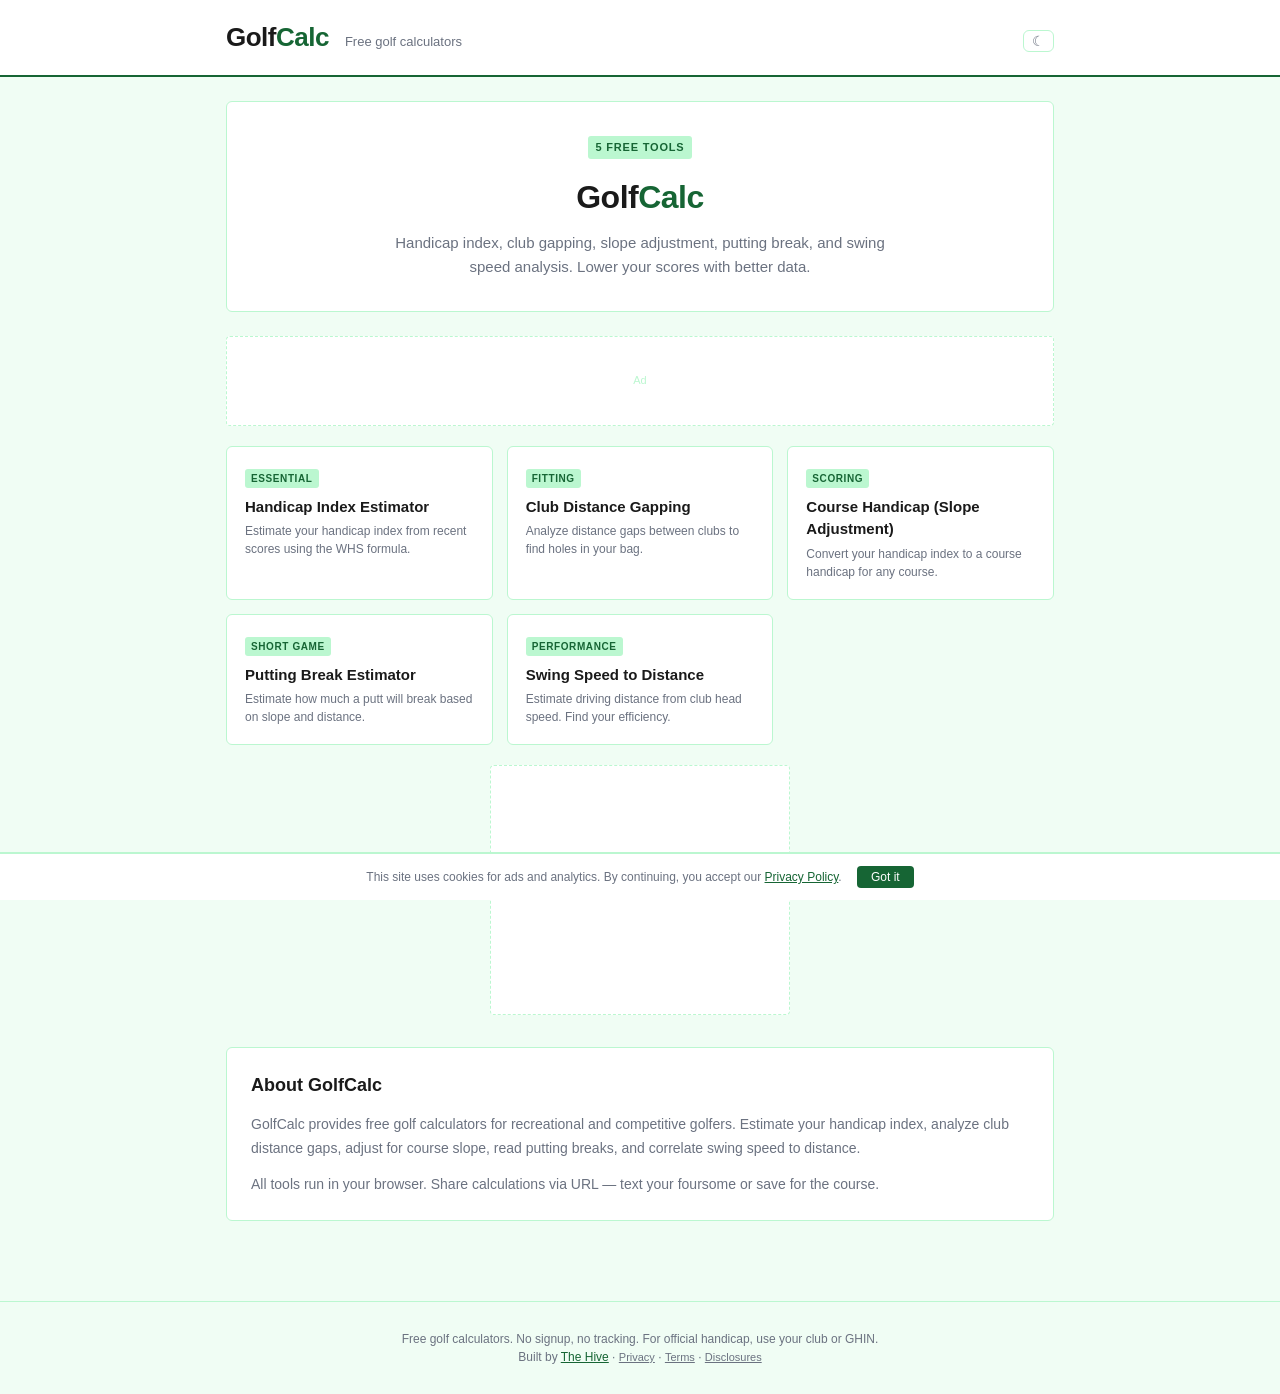
<file: index.html>
<!DOCTYPE html>
<html lang="en">
<head>
<meta charset="UTF-8">
<meta name="viewport" content="width=device-width, initial-scale=1.0">
<title>GolfCalc — Free Golf Calculators</title>
<meta name="description" content="Free golf calculators: handicap index, club distance gapping, slope rating adjustment, putting break, and swing speed to distance. No signup.">
<meta property="og:title" content="GolfCalc — Free Golf Calculators">
<meta property="og:description" content="Free golf calculators: handicap index, club distance gapping, slope rating adjustment, putting break, and swing speed to distance. No signup.">
<meta name="robots" content="index, follow">
<link rel="canonical" href="https://thehivemakes.github.io/hive-golf-calc/">
<!-- ADSENSE PLACEHOLDER -->
<!-- <script async src="https://pagead2.googlesyndication.com/pagead/js/adsbygoogle.js?client=ca-pub-XXXXXXXXXXXXXXXX" crossorigin="anonymous"></script> -->
<link rel="stylesheet" href="style.css">
<script type="application/ld+json">
{
  "@context": "https://schema.org",
  "@type": "WebSite",
  "name": "GolfCalc",
  "url": "https://thehivemakes.github.io/hive-golf-calc/",
  "description": "Free golf calculators: handicap index, club distance gapping, slope rating adjustment, putting break, and swing speed to distance. No signup."
}
</script>
</head>
<body>
<header>
  <div class="header-inner">
    <div class="logo">Golf<span>Calc</span></div>
    <div class="tagline">Free golf calculators</div><button onclick="toggleTheme()" style="background:none;border:1px solid var(--border);border-radius:6px;padding:2px 8px;color:var(--muted);cursor:pointer;font-size:14px;margin-left:auto;" aria-label="Toggle dark mode">&#9790;</button>
  </div>
</header>
<main>
  <div class="hero">
    <div class="badge">5 Free Tools</div>
    <h1>Golf<span>Calc</span></h1>
    <p>Handicap index, club gapping, slope adjustment, putting break, and swing speed analysis. Lower your scores with better data.</p>
  </div>
  <div class="ad-leaderboard" id="ad-top">Ad</div>
  <div class="tools-grid">
    <a href="handicap.html" class="tool-card">
      <div class="tool-card-tag">Essential</div>
      <h3>Handicap Index Estimator</h3>
      <p>Estimate your handicap index from recent scores using the WHS formula.</p>
    </a>
    <a href="club-distance.html" class="tool-card">
      <div class="tool-card-tag">Fitting</div>
      <h3>Club Distance Gapping</h3>
      <p>Analyze distance gaps between clubs to find holes in your bag.</p>
    </a>
    <a href="slope-adjustment.html" class="tool-card">
      <div class="tool-card-tag">Scoring</div>
      <h3>Course Handicap (Slope Adjustment)</h3>
      <p>Convert your handicap index to a course handicap for any course.</p>
    </a>
    <a href="putting-break.html" class="tool-card">
      <div class="tool-card-tag">Short game</div>
      <h3>Putting Break Estimator</h3>
      <p>Estimate how much a putt will break based on slope and distance.</p>
    </a>
    <a href="swing-speed.html" class="tool-card">
      <div class="tool-card-tag">Performance</div>
      <h3>Swing Speed to Distance</h3>
      <p>Estimate driving distance from club head speed. Find your efficiency.</p>
    </a>
  </div>
  <div class="ad-rectangle" id="ad-mid">Ad</div>
  <div class="seo-section">
    <h2>About GolfCalc</h2>
    <p>GolfCalc provides free golf calculators for recreational and competitive golfers. Estimate your handicap index, analyze club distance gaps, adjust for course slope, read putting breaks, and correlate swing speed to distance.</p><p>All tools run in your browser. Share calculations via URL — text your foursome or save for the course.</p>
  </div>
</main>
<footer>
  Free golf calculators. No signup, no tracking. For official handicap, use your club or GHIN.
  <br>Built by <a href="https://thehivemakes.com" style="color:var(--accent)">The Hive</a> · <a href="https://thehivemakes.com/privacy.html" style="color:var(--muted);font-size:11px;">Privacy</a> · <a href="https://thehivemakes.com/terms.html" style="color:var(--muted);font-size:11px;">Terms</a> · <a href="https://thehivemakes.com/disclosures.html" style="color:var(--muted);font-size:11px;">Disclosures</a>
</footer>
<div id="cookie-banner" style="display:none;position:fixed;bottom:0;left:0;right:0;background:var(--card-bg);border-top:2px solid var(--border);padding:12px 16px;font-size:12px;color:var(--muted);text-align:center;z-index:9999;">This site uses cookies for ads and analytics. By continuing, you accept our <a href="https://thehivemakes.com/privacy.html" style="color:var(--accent)">Privacy Policy</a>. <button onclick="document.getElementById('cookie-banner').style.display='none';localStorage.setItem('cookie-ok','1');" style="margin-left:12px;padding:4px 14px;background:var(--accent);color:#fff;border:none;border-radius:4px;cursor:pointer;font-size:12px;">Got it</button></div>
<script>if(!localStorage.getItem('cookie-ok'))document.getElementById('cookie-banner').style.display='block';</script>
</body>
</html>
</file>
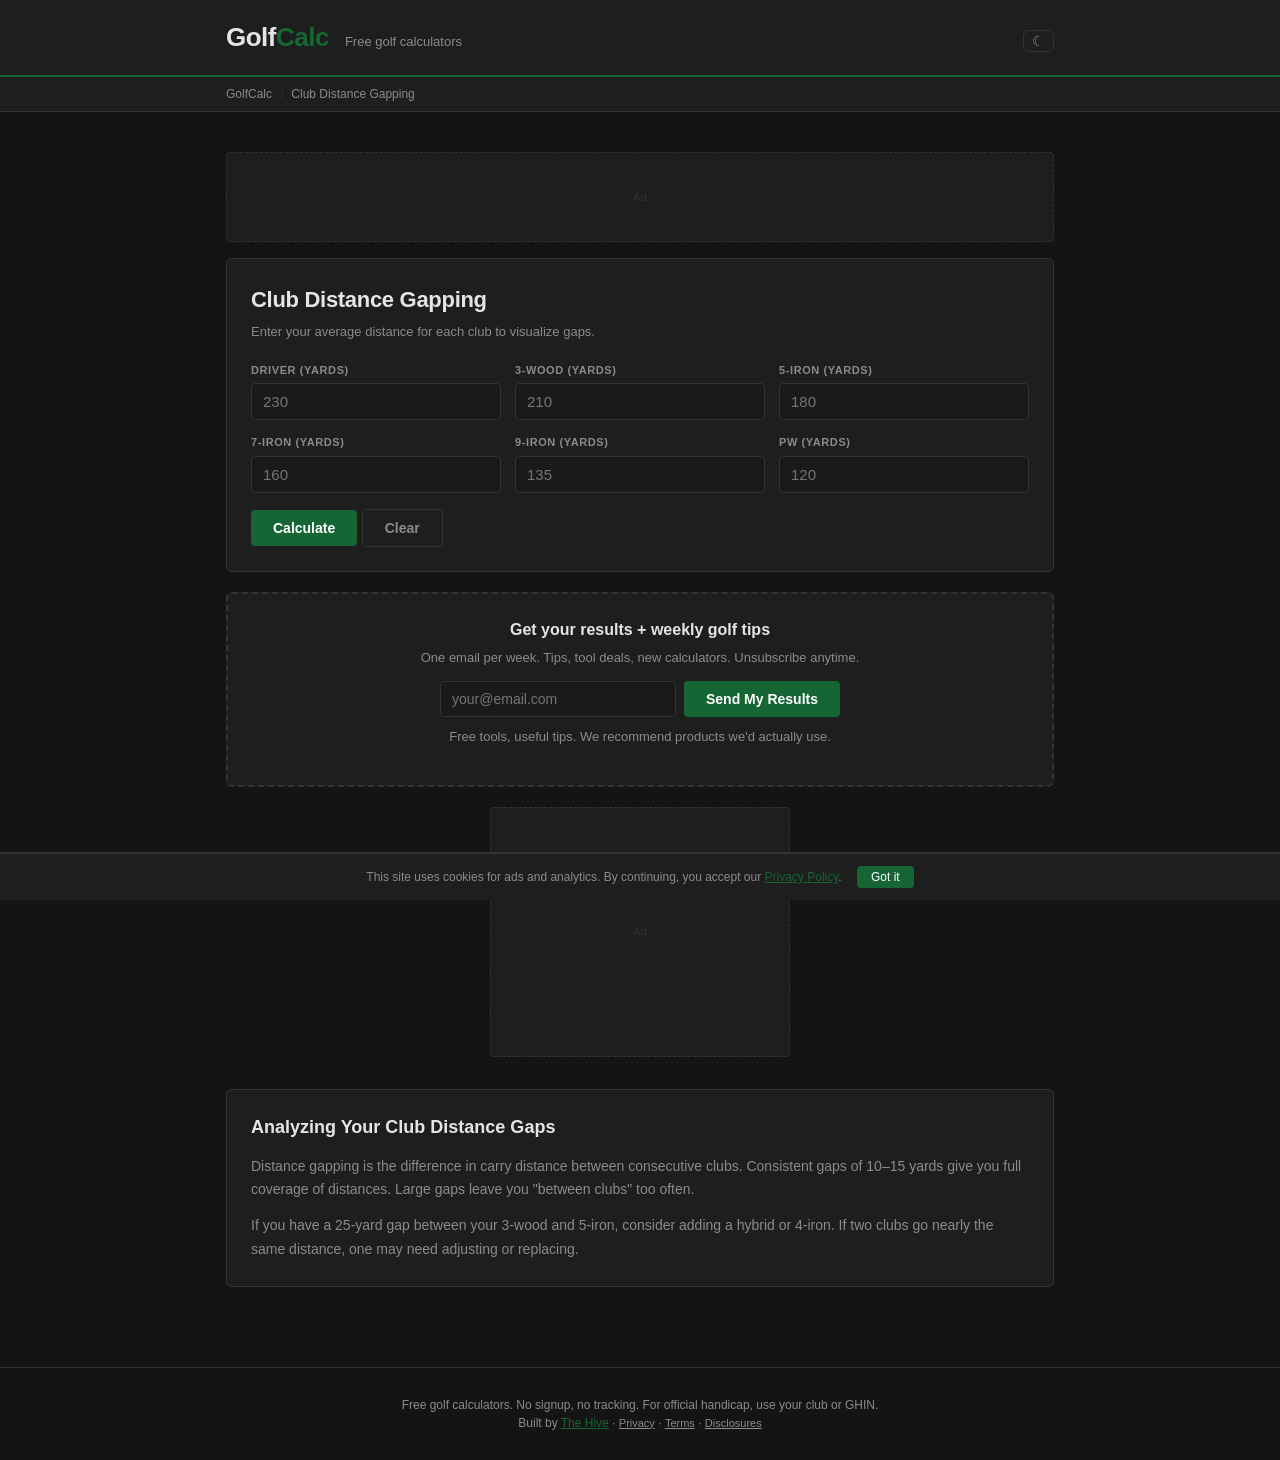
<file: club-distance.html>
<!DOCTYPE html>
<html lang="en">
<head>
<meta charset="UTF-8">
<meta name="viewport" content="width=device-width, initial-scale=1.0">
<title>Club Distance Gapping — GolfCalc</title>
<meta name="description" content="Golf club distance gapping calculator. Find distance gaps between clubs. Identify problem areas in your bag. Free tool.">
<meta property="og:title" content="Club Distance Gapping — GolfCalc">
<meta property="og:description" content="Golf club distance gapping calculator. Find distance gaps between clubs. Identify problem areas in your bag. Free tool.">
<meta name="robots" content="index, follow">
<link rel="canonical" href="https://thehivemakes.github.io/hive-golf-calc/club-distance.html">
<link rel="stylesheet" href="style.css">
<script src="js/calc-core.js"></script>
<script type="application/ld+json">
{
  "@context": "https://schema.org",
  "@type": "WebApplication",
  "name": "Club Distance Gapping",
  "url": "https://thehivemakes.github.io/hive-golf-calc/club-distance.html",
  "description": "Golf club distance gapping calculator. Find distance gaps between clubs. Identify problem areas in your bag. Free tool.",
  "applicationCategory": "UtilityApplication",
  "operatingSystem": "Any"
}
</script>
</head>
<body>
<header><div class="header-inner"><div class="logo">Golf<span>Calc</span></div><div class="tagline">Free golf calculators</div><button onclick="toggleTheme()" style="background:none;border:1px solid var(--border);border-radius:6px;padding:2px 8px;color:var(--muted);cursor:pointer;font-size:14px;margin-left:auto;" aria-label="Toggle dark mode">&#9790;</button></div></header>
<nav><div class="nav-inner"><a href="index.html">GolfCalc</a><span class="sep">/</span><span>Club Distance Gapping</span></div></nav>
<main>
  <div class="ad-leaderboard" id="ad-top">Ad</div>
  <div class="card">
    <h1>Club Distance Gapping</h1>
    <p class="subtitle">Enter your average distance for each club to visualize gaps.</p>
    <div class="form-grid">
      <div class="field">
        <label for="driver">Driver (yards)</label>
        <input type="number" id="driver" step="5" placeholder="230">
      </div>
      <div class="field">
        <label for="wood3">3-Wood (yards)</label>
        <input type="number" id="wood3" step="5" placeholder="210">
      </div>
      <div class="field">
        <label for="iron5">5-Iron (yards)</label>
        <input type="number" id="iron5" step="5" placeholder="180">
      </div>
      <div class="field">
        <label for="iron7">7-Iron (yards)</label>
        <input type="number" id="iron7" step="5" placeholder="160">
      </div>
      <div class="field">
        <label for="iron9">9-Iron (yards)</label>
        <input type="number" id="iron9" step="5" placeholder="135">
      </div>
      <div class="field">
        <label for="pw">PW (yards)</label>
        <input type="number" id="pw" step="5" placeholder="120">
      </div>
    </div>
    <button class="btn btn-primary" onclick="calculate()">Calculate</button>
    <button class="btn btn-ghost" onclick="clearAll()">Clear</button>
    <div class="result" id="result">
      <div class="result-row">
        <span class="result-label">Distance gaps</span>
        <span class="result-value" id="cd-gaps">—</span>
      </div>
      <div class="result-row">
        <span class="result-label">Average gap</span>
        <span class="result-value" id="cd-avg-gap">—</span>
      </div>
      <div class="result-row">
        <span class="result-label">Gap analysis</span>
        <span class="result-value" id="cd-issue">—</span>
      </div>
      <div class="result-note">Ideal gap between clubs: 10–15 yards. Gaps larger than 20 yards indicate a missing club or fitting issue. Gaps smaller than 8 yards suggest redundancy.</div>
      <div class="shop-links" style="margin-top:12px;padding-top:10px;border-top:1px solid var(--border);font-size:12px;color:var(--muted);">&#128722; Shop related: <a href="https://www.ebay.com/sch/i.html?_nkw=golf+clubs+set&mkcid=1&mkrid=711-53200-19255-0&campid=5339147838&toolid=10001" target="_blank" rel="noopener" style="color:var(--accent);text-decoration:none;font-weight:600;">Golf clubs</a> &middot; <a href="https://www.ebay.com/sch/i.html?_nkw=golf+balls+titleist&mkcid=1&mkrid=711-53200-19255-0&campid=5339147838&toolid=10001" target="_blank" rel="noopener" style="color:var(--accent);text-decoration:none;font-weight:600;">Golf balls</a> &middot; <a href="https://www.ebay.com/sch/i.html?_nkw=golf+rangefinder&mkcid=1&mkrid=711-53200-19255-0&campid=5339147838&toolid=10001" target="_blank" rel="noopener" style="color:var(--accent);text-decoration:none;font-weight:600;">Rangefinders</a><br><span style="font-size:10px;opacity:0.7;">Affiliate links — we may earn a commission at no cost to you. <a href="https://thehivemakes.com/disclosures.html" target="_blank" style="color:var(--muted);">Learn more</a></span></div>
    </div>
  </div>
  <div class="card email-capture">
    <h2>Get your results + weekly golf tips</h2>
    <p>One email per week. Tips, tool deals, new calculators. Unsubscribe anytime.</p>
    <form method="POST" action="https://buttondown.com/api/emails/embed-subscribe/thehivemakes" class="capture-form">
      <input type="email" name="email" placeholder="your@email.com" required>
      <input type="hidden" name="tag" value="golf">
      <input type="hidden" name="metadata__source" value="club-distance">
      <button type="submit" class="btn btn-primary">Send My Results</button>
    </form>
    <p class="capture-note">Free tools, useful tips. We recommend products we'd actually use.</p>
  </div>

  <div class="ad-rectangle" id="ad-mid">Ad</div>
  <div class="seo-section">
    <h2>Analyzing Your Club Distance Gaps</h2>
    <p>Distance gapping is the difference in carry distance between consecutive clubs. Consistent gaps of 10–15 yards give you full coverage of distances. Large gaps leave you "between clubs" too often.</p>
    <p>If you have a 25-yard gap between your 3-wood and 5-iron, consider adding a hybrid or 4-iron. If two clubs go nearly the same distance, one may need adjusting or replacing.</p>
  </div>
</main>
<footer>Free golf calculators. No signup, no tracking. For official handicap, use your club or GHIN.<br>Built by <a href="https://thehivemakes.com" style="color:var(--accent)">The Hive</a> · <a href="https://thehivemakes.com/privacy.html" style="color:var(--muted);font-size:11px;">Privacy</a> · <a href="https://thehivemakes.com/terms.html" style="color:var(--muted);font-size:11px;">Terms</a> · <a href="https://thehivemakes.com/disclosures.html" style="color:var(--muted);font-size:11px;">Disclosures</a></footer>
<div id="cookie-banner" style="display:none;position:fixed;bottom:0;left:0;right:0;background:var(--card-bg);border-top:2px solid var(--border);padding:12px 16px;font-size:12px;color:var(--muted);text-align:center;z-index:9999;">This site uses cookies for ads and analytics. By continuing, you accept our <a href="https://thehivemakes.com/privacy.html" style="color:var(--accent)">Privacy Policy</a>. <button onclick="document.getElementById('cookie-banner').style.display='none';localStorage.setItem('cookie-ok','1');" style="margin-left:12px;padding:4px 14px;background:var(--accent);color:#fff;border:none;border-radius:4px;cursor:pointer;font-size:12px;">Got it</button></div>
<script>if(!localStorage.getItem('cookie-ok'))document.getElementById('cookie-banner').style.display='block';</script>
<script>

function calculate() {
  const clubs = [
    {id:'driver',name:'Driver'},{id:'wood3',name:'3-Wood'},
    {id:'iron5',name:'5-Iron'},{id:'iron7',name:'7-Iron'},
    {id:'iron9',name:'9-Iron'},{id:'pw',name:'PW'}
  ];
  const distances = [];
  for (const c of clubs) {
    const d = CalcCore.get(c.id);
    if (!isNaN(d)&&d>0) distances.push({name:c.name,dist:d});
  }
  if (distances.length < 2) return;
  distances.sort((a,b)=>b.dist-a.dist);

  let gaps = [];
  let totalGap = 0;
  let issues = [];
  for (let i=0; i<distances.length-1; i++) {
    const gap = distances[i].dist - distances[i+1].dist;
    gaps.push(distances[i].name + ' \u2192 ' + distances[i+1].name + ': ' + gap + ' yds');
    totalGap += gap;
    if (gap > 20) issues.push(distances[i].name + ' to ' + distances[i+1].name + ': ' + gap + 'yd gap (too large)');
    if (gap < 8) issues.push(distances[i].name + ' to ' + distances[i+1].name + ': ' + gap + 'yd gap (redundant?)');
  }

  CalcCore.set('cd-gaps', gaps.join(' | '));
  CalcCore.set('cd-avg-gap', CalcCore.fmt(totalGap/(distances.length-1),0) + ' yards average');
  CalcCore.set('cd-issue', issues.length > 0 ? issues.join('. ') : 'All gaps look good (10\u201320 yards each)');
  CalcCore.showResult();
  CalcCore.saveParams(['driver','wood3','iron5','iron7','iron9','pw']);
}

function clearAll() {
  ["driver", "wood3", "iron5", "iron7", "iron9", "pw"].forEach(id => {
    const el = document.getElementById(id);
    if (el) el.value = el.defaultValue || '';
  });
  document.getElementById('result').classList.remove('visible');
  history.replaceState(null, '', window.location.pathname);
}

document.addEventListener('DOMContentLoaded', () => { if (window.location.search) calculate(); });
</script>
</body>
</html>
</file>
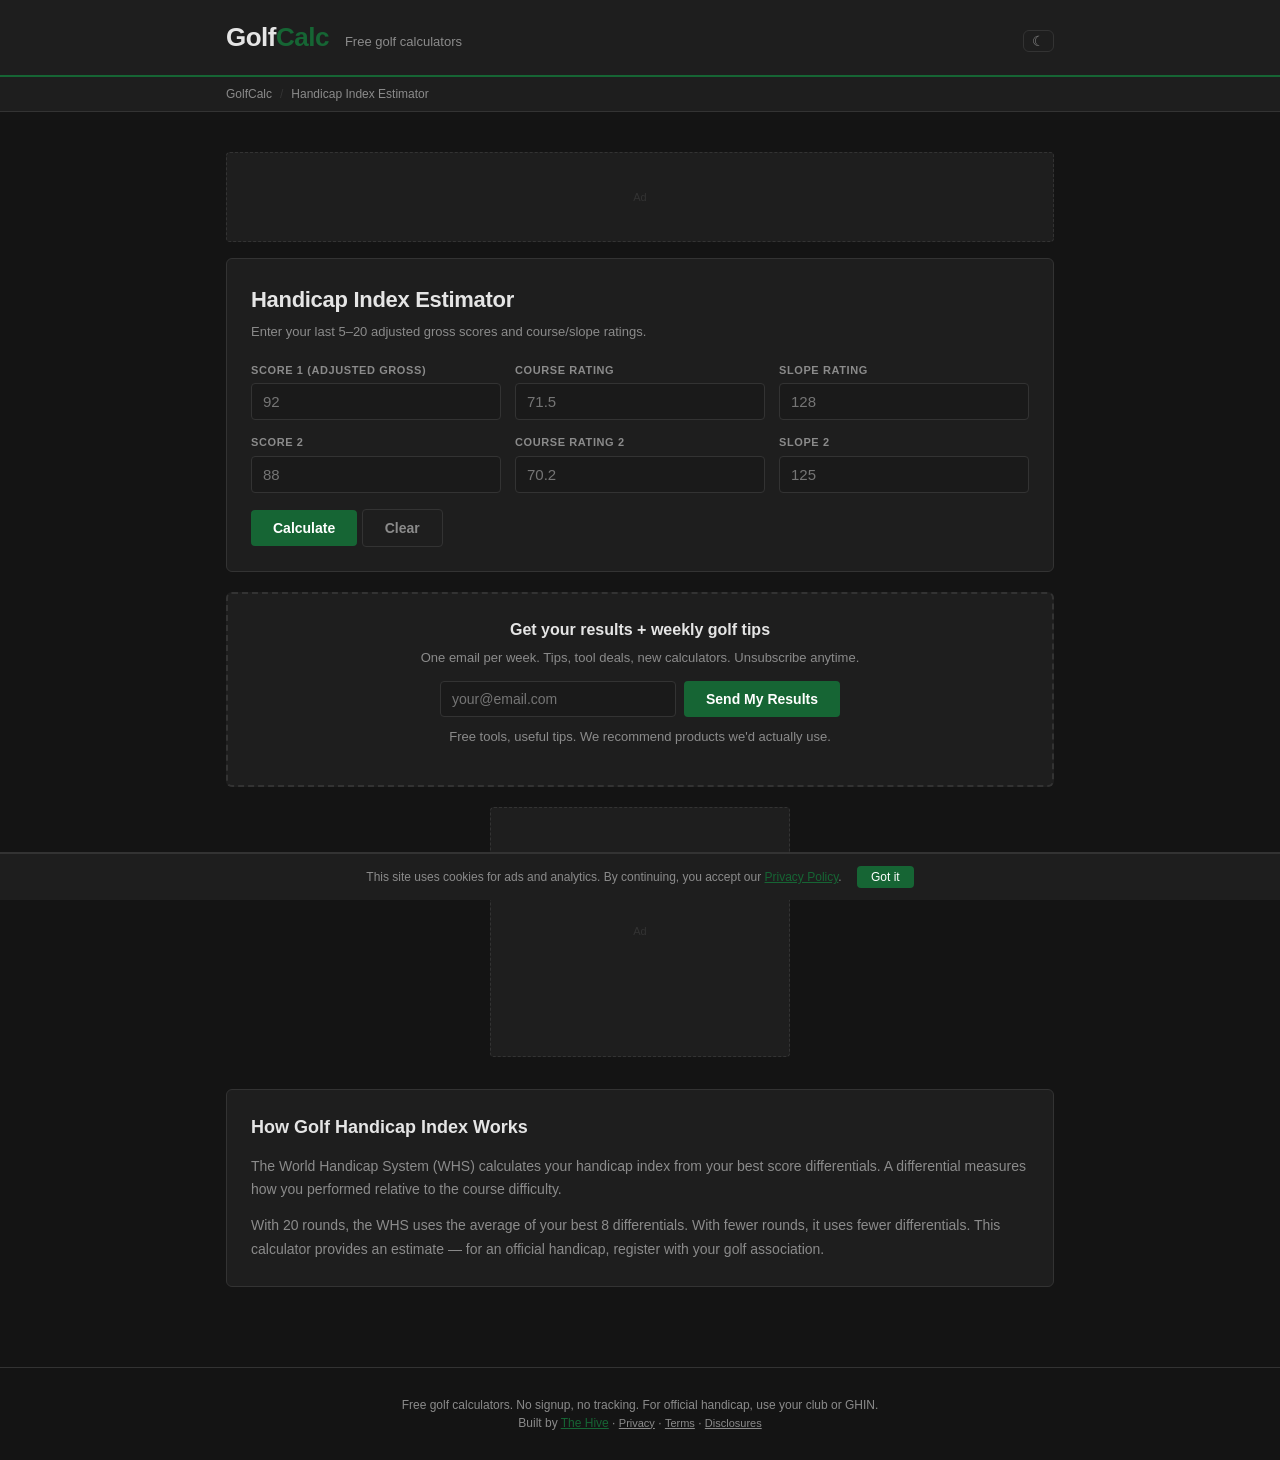
<file: handicap.html>
<!DOCTYPE html>
<html lang="en">
<head>
<meta charset="UTF-8">
<meta name="viewport" content="width=device-width, initial-scale=1.0">
<title>Handicap Index Estimator — GolfCalc</title>
<meta name="description" content="Golf handicap calculator. Estimate handicap index from recent scores using WHS formula. Free golf tool.">
<meta property="og:title" content="Handicap Index Estimator — GolfCalc">
<meta property="og:description" content="Golf handicap calculator. Estimate handicap index from recent scores using WHS formula. Free golf tool.">
<meta name="robots" content="index, follow">
<link rel="canonical" href="https://thehivemakes.github.io/hive-golf-calc/handicap.html">
<link rel="stylesheet" href="style.css">
<script src="js/calc-core.js"></script>
<script type="application/ld+json">
{
  "@context": "https://schema.org",
  "@type": "WebApplication",
  "name": "Handicap Index Estimator",
  "url": "https://thehivemakes.github.io/hive-golf-calc/handicap.html",
  "description": "Golf handicap calculator. Estimate handicap index from recent scores using WHS formula. Free golf tool.",
  "applicationCategory": "UtilityApplication",
  "operatingSystem": "Any"
}
</script>
</head>
<body>
<header><div class="header-inner"><div class="logo">Golf<span>Calc</span></div><div class="tagline">Free golf calculators</div><button onclick="toggleTheme()" style="background:none;border:1px solid var(--border);border-radius:6px;padding:2px 8px;color:var(--muted);cursor:pointer;font-size:14px;margin-left:auto;" aria-label="Toggle dark mode">&#9790;</button></div></header>
<nav><div class="nav-inner"><a href="index.html">GolfCalc</a><span class="sep">/</span><span>Handicap Index Estimator</span></div></nav>
<main>
  <div class="ad-leaderboard" id="ad-top">Ad</div>
  <div class="card">
    <h1>Handicap Index Estimator</h1>
    <p class="subtitle">Enter your last 5–20 adjusted gross scores and course/slope ratings.</p>
    <div class="form-grid">
      <div class="field">
        <label for="score1">Score 1 (adjusted gross)</label>
        <input type="number" id="score1" step="1" placeholder="92">
      </div>
      <div class="field">
        <label for="rating1">Course rating</label>
        <input type="number" id="rating1" step="0.1" placeholder="71.5">
      </div>
      <div class="field">
        <label for="slope1">Slope rating</label>
        <input type="number" id="slope1" step="1" placeholder="128">
      </div>
      <div class="field">
        <label for="score2">Score 2</label>
        <input type="number" id="score2" step="1" placeholder="88">
      </div>
      <div class="field">
        <label for="rating2">Course rating 2</label>
        <input type="number" id="rating2" step="0.1" placeholder="70.2">
      </div>
      <div class="field">
        <label for="slope2">Slope 2</label>
        <input type="number" id="slope2" step="1" placeholder="125">
      </div>
    </div>
    <button class="btn btn-primary" onclick="calculate()">Calculate</button>
    <button class="btn btn-ghost" onclick="clearAll()">Clear</button>
    <div class="result" id="result">
      <div class="result-row">
        <span class="result-label">Score differential 1</span>
        <span class="result-value" id="hc-diff1">—</span>
      </div>
      <div class="result-row">
        <span class="result-label">Score differential 2</span>
        <span class="result-value" id="hc-diff2">—</span>
      </div>
      <div class="result-row">
        <span class="result-label">Average best differential</span>
        <span class="result-value" id="hc-avg">—</span>
      </div>
      <div class="result-row">
        <span class="result-label">Estimated handicap index</span>
        <span class="result-value" id="hc-index">—</span>
      </div>
      <div class="result-note">Differential = (113 / slope) × (score − course rating). WHS uses the best 8 of your last 20 differentials. This simplified version averages the differentials entered.</div>
      <div class="shop-links" style="margin-top:12px;padding-top:10px;border-top:1px solid var(--border);font-size:12px;color:var(--muted);">&#128722; Shop related: <a href="https://www.ebay.com/sch/i.html?_nkw=golf+clubs+set&mkcid=1&mkrid=711-53200-19255-0&campid=5339147838&toolid=10001" target="_blank" rel="noopener" style="color:var(--accent);text-decoration:none;font-weight:600;">Golf clubs</a> &middot; <a href="https://www.ebay.com/sch/i.html?_nkw=golf+balls+titleist&mkcid=1&mkrid=711-53200-19255-0&campid=5339147838&toolid=10001" target="_blank" rel="noopener" style="color:var(--accent);text-decoration:none;font-weight:600;">Golf balls</a> &middot; <a href="https://www.ebay.com/sch/i.html?_nkw=golf+rangefinder&mkcid=1&mkrid=711-53200-19255-0&campid=5339147838&toolid=10001" target="_blank" rel="noopener" style="color:var(--accent);text-decoration:none;font-weight:600;">Rangefinders</a><br><span style="font-size:10px;opacity:0.7;">Affiliate links — we may earn a commission at no cost to you. <a href="https://thehivemakes.com/disclosures.html" target="_blank" style="color:var(--muted);">Learn more</a></span></div>
    </div>
  </div>
  <div class="card email-capture">
    <h2>Get your results + weekly golf tips</h2>
    <p>One email per week. Tips, tool deals, new calculators. Unsubscribe anytime.</p>
    <form method="POST" action="https://buttondown.com/api/emails/embed-subscribe/thehivemakes" class="capture-form">
      <input type="email" name="email" placeholder="your@email.com" required>
      <input type="hidden" name="tag" value="golf">
      <input type="hidden" name="metadata__source" value="handicap">
      <button type="submit" class="btn btn-primary">Send My Results</button>
    </form>
    <p class="capture-note">Free tools, useful tips. We recommend products we'd actually use.</p>
  </div>

  <div class="ad-rectangle" id="ad-mid">Ad</div>
  <div class="seo-section">
    <h2>How Golf Handicap Index Works</h2>
    <p>The World Handicap System (WHS) calculates your handicap index from your best score differentials. A differential measures how you performed relative to the course difficulty.</p>
    <p>With 20 rounds, the WHS uses the average of your best 8 differentials. With fewer rounds, it uses fewer differentials. This calculator provides an estimate — for an official handicap, register with your golf association.</p>
  </div>
</main>
<footer>Free golf calculators. No signup, no tracking. For official handicap, use your club or GHIN.<br>Built by <a href="https://thehivemakes.com" style="color:var(--accent)">The Hive</a> · <a href="https://thehivemakes.com/privacy.html" style="color:var(--muted);font-size:11px;">Privacy</a> · <a href="https://thehivemakes.com/terms.html" style="color:var(--muted);font-size:11px;">Terms</a> · <a href="https://thehivemakes.com/disclosures.html" style="color:var(--muted);font-size:11px;">Disclosures</a></footer>
<div id="cookie-banner" style="display:none;position:fixed;bottom:0;left:0;right:0;background:var(--card-bg);border-top:2px solid var(--border);padding:12px 16px;font-size:12px;color:var(--muted);text-align:center;z-index:9999;">This site uses cookies for ads and analytics. By continuing, you accept our <a href="https://thehivemakes.com/privacy.html" style="color:var(--accent)">Privacy Policy</a>. <button onclick="document.getElementById('cookie-banner').style.display='none';localStorage.setItem('cookie-ok','1');" style="margin-left:12px;padding:4px 14px;background:var(--accent);color:#fff;border:none;border-radius:4px;cursor:pointer;font-size:12px;">Got it</button></div>
<script>if(!localStorage.getItem('cookie-ok'))document.getElementById('cookie-banner').style.display='block';</script>
<script>

function calculate() {
  const diffs = [];
  for (let i = 1; i <= 2; i++) {
    const s = CalcCore.get('score'+i);
    const r = CalcCore.get('rating'+i);
    const sl = CalcCore.get('slope'+i);
    if (!isNaN(s)&&!isNaN(r)&&!isNaN(sl)&&sl>0) {
      diffs.push((113/sl)*(s-r));
    }
  }
  if (diffs.length < 1) return;
  diffs.sort((a,b)=>a-b);
  const best = diffs.slice(0, Math.max(1, Math.floor(diffs.length * 0.4)));
  const avg = best.reduce((a,b)=>a+b,0) / best.length;

  for (let i = 0; i < diffs.length && i < 2; i++) {
    CalcCore.set('hc-diff'+(i+1), CalcCore.fmt(diffs[i],1));
  }
  CalcCore.set('hc-avg', CalcCore.fmt(avg,1));
  CalcCore.set('hc-index', CalcCore.fmt(avg,1));
  CalcCore.showResult();
  CalcCore.saveParams(['score1','rating1','slope1','score2','rating2','slope2']);
}

function clearAll() {
  ["score1", "rating1", "slope1", "score2", "rating2", "slope2"].forEach(id => {
    const el = document.getElementById(id);
    if (el) el.value = el.defaultValue || '';
  });
  document.getElementById('result').classList.remove('visible');
  history.replaceState(null, '', window.location.pathname);
}

document.addEventListener('DOMContentLoaded', () => { if (window.location.search) calculate(); });
</script>
</body>
</html>
</file>
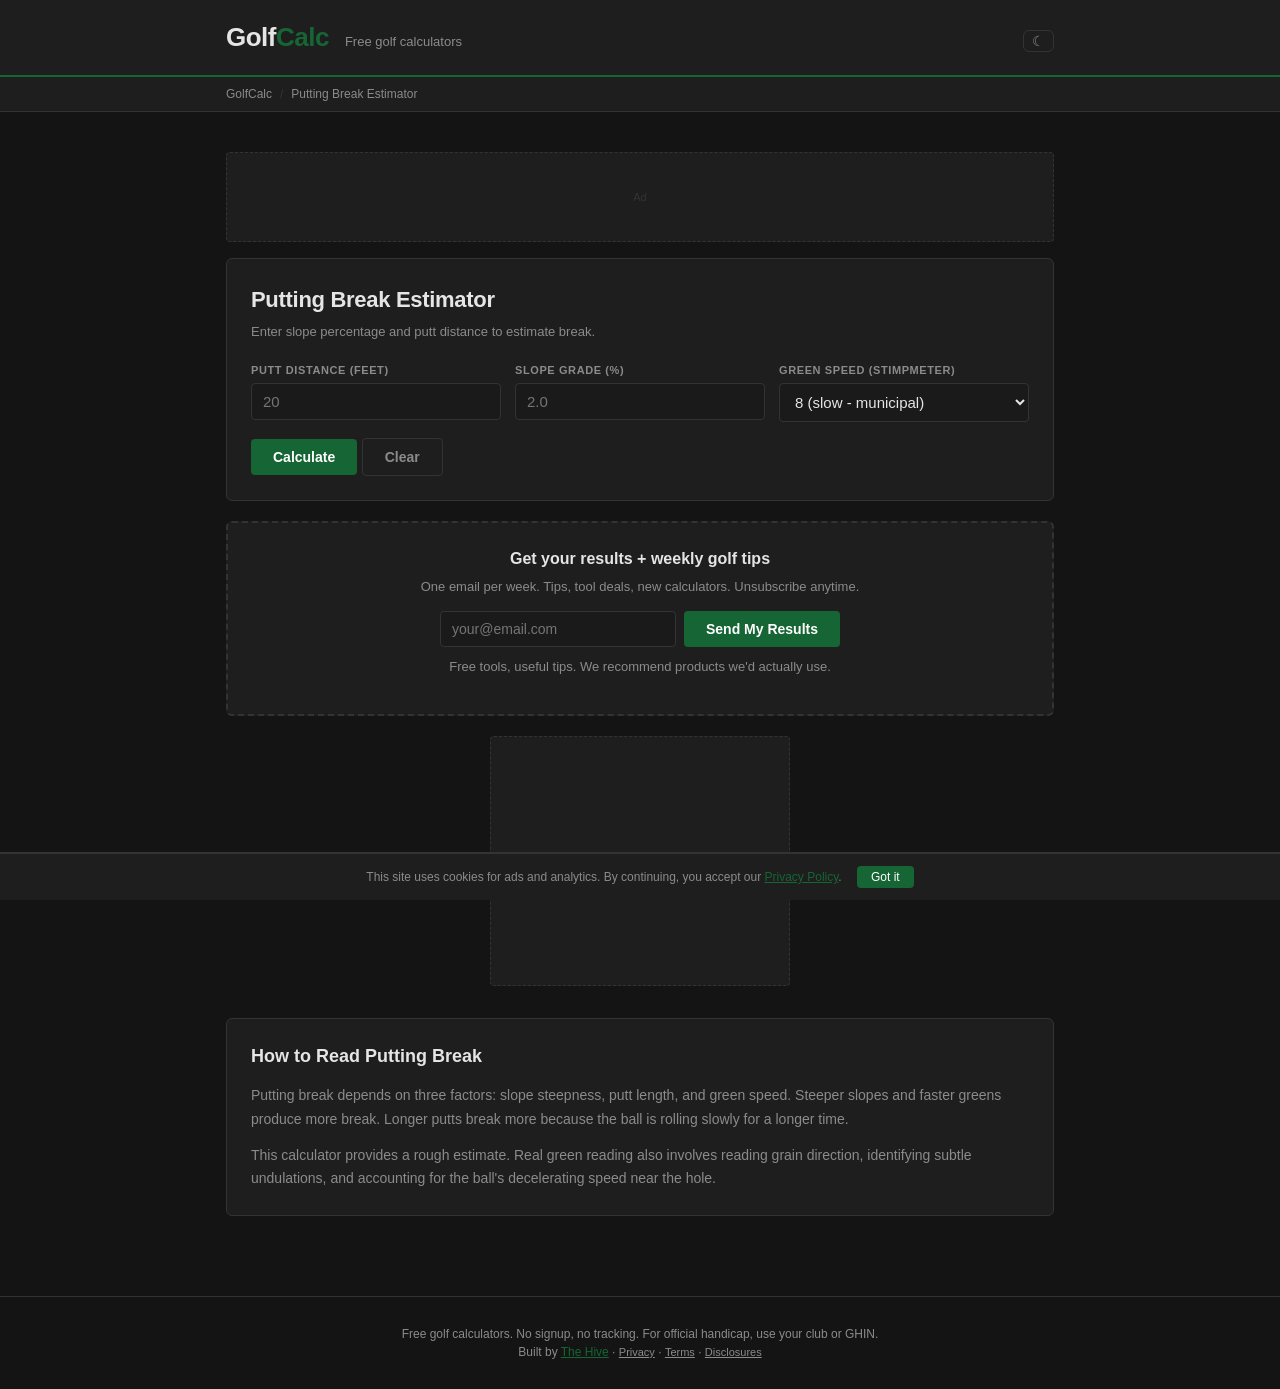
<file: putting-break.html>
<!DOCTYPE html>
<html lang="en">
<head>
<meta charset="UTF-8">
<meta name="viewport" content="width=device-width, initial-scale=1.0">
<title>Putting Break Estimator — GolfCalc</title>
<meta name="description" content="Golf putting break calculator. Estimate putt break from slope and distance. Free green reading tool.">
<meta property="og:title" content="Putting Break Estimator — GolfCalc">
<meta property="og:description" content="Golf putting break calculator. Estimate putt break from slope and distance. Free green reading tool.">
<meta name="robots" content="index, follow">
<link rel="canonical" href="https://thehivemakes.github.io/hive-golf-calc/putting-break.html">
<link rel="stylesheet" href="style.css">
<script src="js/calc-core.js"></script>
<script type="application/ld+json">
{
  "@context": "https://schema.org",
  "@type": "WebApplication",
  "name": "Putting Break Estimator",
  "url": "https://thehivemakes.github.io/hive-golf-calc/putting-break.html",
  "description": "Golf putting break calculator. Estimate putt break from slope and distance. Free green reading tool.",
  "applicationCategory": "UtilityApplication",
  "operatingSystem": "Any"
}
</script>
</head>
<body>
<header><div class="header-inner"><div class="logo">Golf<span>Calc</span></div><div class="tagline">Free golf calculators</div><button onclick="toggleTheme()" style="background:none;border:1px solid var(--border);border-radius:6px;padding:2px 8px;color:var(--muted);cursor:pointer;font-size:14px;margin-left:auto;" aria-label="Toggle dark mode">&#9790;</button></div></header>
<nav><div class="nav-inner"><a href="index.html">GolfCalc</a><span class="sep">/</span><span>Putting Break Estimator</span></div></nav>
<main>
  <div class="ad-leaderboard" id="ad-top">Ad</div>
  <div class="card">
    <h1>Putting Break Estimator</h1>
    <p class="subtitle">Enter slope percentage and putt distance to estimate break.</p>
    <div class="form-grid">
      <div class="field">
        <label for="putt_dist">Putt distance (feet)</label>
        <input type="number" id="putt_dist" step="1" placeholder="20">
      </div>
      <div class="field">
        <label for="slope_pct">Slope grade (%)</label>
        <input type="number" id="slope_pct" step="0.5" placeholder="2.0">
      </div>
      <div class="field">
        <label for="green_speed">Green speed (stimpmeter)</label>
        <select id="green_speed"><option value="8">8 (slow - municipal)</option><option value="10">10 (average)</option><option value="11">11 (fast)</option><option value="12">12 (tournament)</option><option value="13">13 (US Open)</option></select>
      </div>
    </div>
    <button class="btn btn-primary" onclick="calculate()">Calculate</button>
    <button class="btn btn-ghost" onclick="clearAll()">Clear</button>
    <div class="result" id="result">
      <div class="result-row">
        <span class="result-label">Estimated break</span>
        <span class="result-value" id="pb-break">—</span>
      </div>
      <div class="result-row">
        <span class="result-label">Aim point (from hole)</span>
        <span class="result-value" id="pb-aim">—</span>
      </div>
      <div class="result-note">Break increases with slope, distance, and green speed. On faster greens, the ball curves more because it rolls slower. This is a simplified model — grain, moisture, and wind also affect break.</div>
      <div class="shop-links" style="margin-top:12px;padding-top:10px;border-top:1px solid var(--border);font-size:12px;color:var(--muted);">&#128722; Shop related: <a href="https://www.ebay.com/sch/i.html?_nkw=golf+clubs+set&mkcid=1&mkrid=711-53200-19255-0&campid=5339147838&toolid=10001" target="_blank" rel="noopener" style="color:var(--accent);text-decoration:none;font-weight:600;">Golf clubs</a> &middot; <a href="https://www.ebay.com/sch/i.html?_nkw=golf+balls+titleist&mkcid=1&mkrid=711-53200-19255-0&campid=5339147838&toolid=10001" target="_blank" rel="noopener" style="color:var(--accent);text-decoration:none;font-weight:600;">Golf balls</a> &middot; <a href="https://www.ebay.com/sch/i.html?_nkw=golf+rangefinder&mkcid=1&mkrid=711-53200-19255-0&campid=5339147838&toolid=10001" target="_blank" rel="noopener" style="color:var(--accent);text-decoration:none;font-weight:600;">Rangefinders</a><br><span style="font-size:10px;opacity:0.7;">Affiliate links — we may earn a commission at no cost to you. <a href="https://thehivemakes.com/disclosures.html" target="_blank" style="color:var(--muted);">Learn more</a></span></div>
    </div>
  </div>
  <div class="card email-capture">
    <h2>Get your results + weekly golf tips</h2>
    <p>One email per week. Tips, tool deals, new calculators. Unsubscribe anytime.</p>
    <form method="POST" action="https://buttondown.com/api/emails/embed-subscribe/thehivemakes" class="capture-form">
      <input type="email" name="email" placeholder="your@email.com" required>
      <input type="hidden" name="tag" value="golf">
      <input type="hidden" name="metadata__source" value="putting-break">
      <button type="submit" class="btn btn-primary">Send My Results</button>
    </form>
    <p class="capture-note">Free tools, useful tips. We recommend products we'd actually use.</p>
  </div>

  <div class="ad-rectangle" id="ad-mid">Ad</div>
  <div class="seo-section">
    <h2>How to Read Putting Break</h2>
    <p>Putting break depends on three factors: slope steepness, putt length, and green speed. Steeper slopes and faster greens produce more break. Longer putts break more because the ball is rolling slowly for a longer time.</p>
    <p>This calculator provides a rough estimate. Real green reading also involves reading grain direction, identifying subtle undulations, and accounting for the ball's decelerating speed near the hole.</p>
  </div>
</main>
<footer>Free golf calculators. No signup, no tracking. For official handicap, use your club or GHIN.<br>Built by <a href="https://thehivemakes.com" style="color:var(--accent)">The Hive</a> · <a href="https://thehivemakes.com/privacy.html" style="color:var(--muted);font-size:11px;">Privacy</a> · <a href="https://thehivemakes.com/terms.html" style="color:var(--muted);font-size:11px;">Terms</a> · <a href="https://thehivemakes.com/disclosures.html" style="color:var(--muted);font-size:11px;">Disclosures</a></footer>
<div id="cookie-banner" style="display:none;position:fixed;bottom:0;left:0;right:0;background:var(--card-bg);border-top:2px solid var(--border);padding:12px 16px;font-size:12px;color:var(--muted);text-align:center;z-index:9999;">This site uses cookies for ads and analytics. By continuing, you accept our <a href="https://thehivemakes.com/privacy.html" style="color:var(--accent)">Privacy Policy</a>. <button onclick="document.getElementById('cookie-banner').style.display='none';localStorage.setItem('cookie-ok','1');" style="margin-left:12px;padding:4px 14px;background:var(--accent);color:#fff;border:none;border-radius:4px;cursor:pointer;font-size:12px;">Got it</button></div>
<script>if(!localStorage.getItem('cookie-ok'))document.getElementById('cookie-banner').style.display='block';</script>
<script>

function calculate() {
  const dist = CalcCore.get('putt_dist');
  const slope = CalcCore.get('slope_pct');
  const speed = parseFloat(CalcCore.getSelect('green_speed'));
  if (isNaN(dist)||isNaN(slope)||isNaN(speed)||dist<=0) return;

  // Simplified break model: break (inches) ~ slope% * distance * speed_factor
  const speedFactor = speed / 10;
  const breakInches = slope * dist * 0.15 * speedFactor;
  const breakFeet = breakInches / 12;

  CalcCore.set('pb-break', CalcCore.fmt(breakInches, 1) + ' inches (' + CalcCore.fmt(breakFeet, 1) + ' ft)');
  CalcCore.set('pb-aim', CalcCore.fmt(breakInches, 0) + ' inches ' + (slope > 0 ? 'above' : 'below') + ' the hole');
  CalcCore.showResult();
  CalcCore.saveParams(['putt_dist','slope_pct','green_speed']);
}

function clearAll() {
  ["putt_dist", "slope_pct", "green_speed"].forEach(id => {
    const el = document.getElementById(id);
    if (el) el.value = el.defaultValue || '';
  });
  document.getElementById('result').classList.remove('visible');
  history.replaceState(null, '', window.location.pathname);
}

document.addEventListener('DOMContentLoaded', () => { if (window.location.search) calculate(); });
</script>
</body>
</html>
</file>
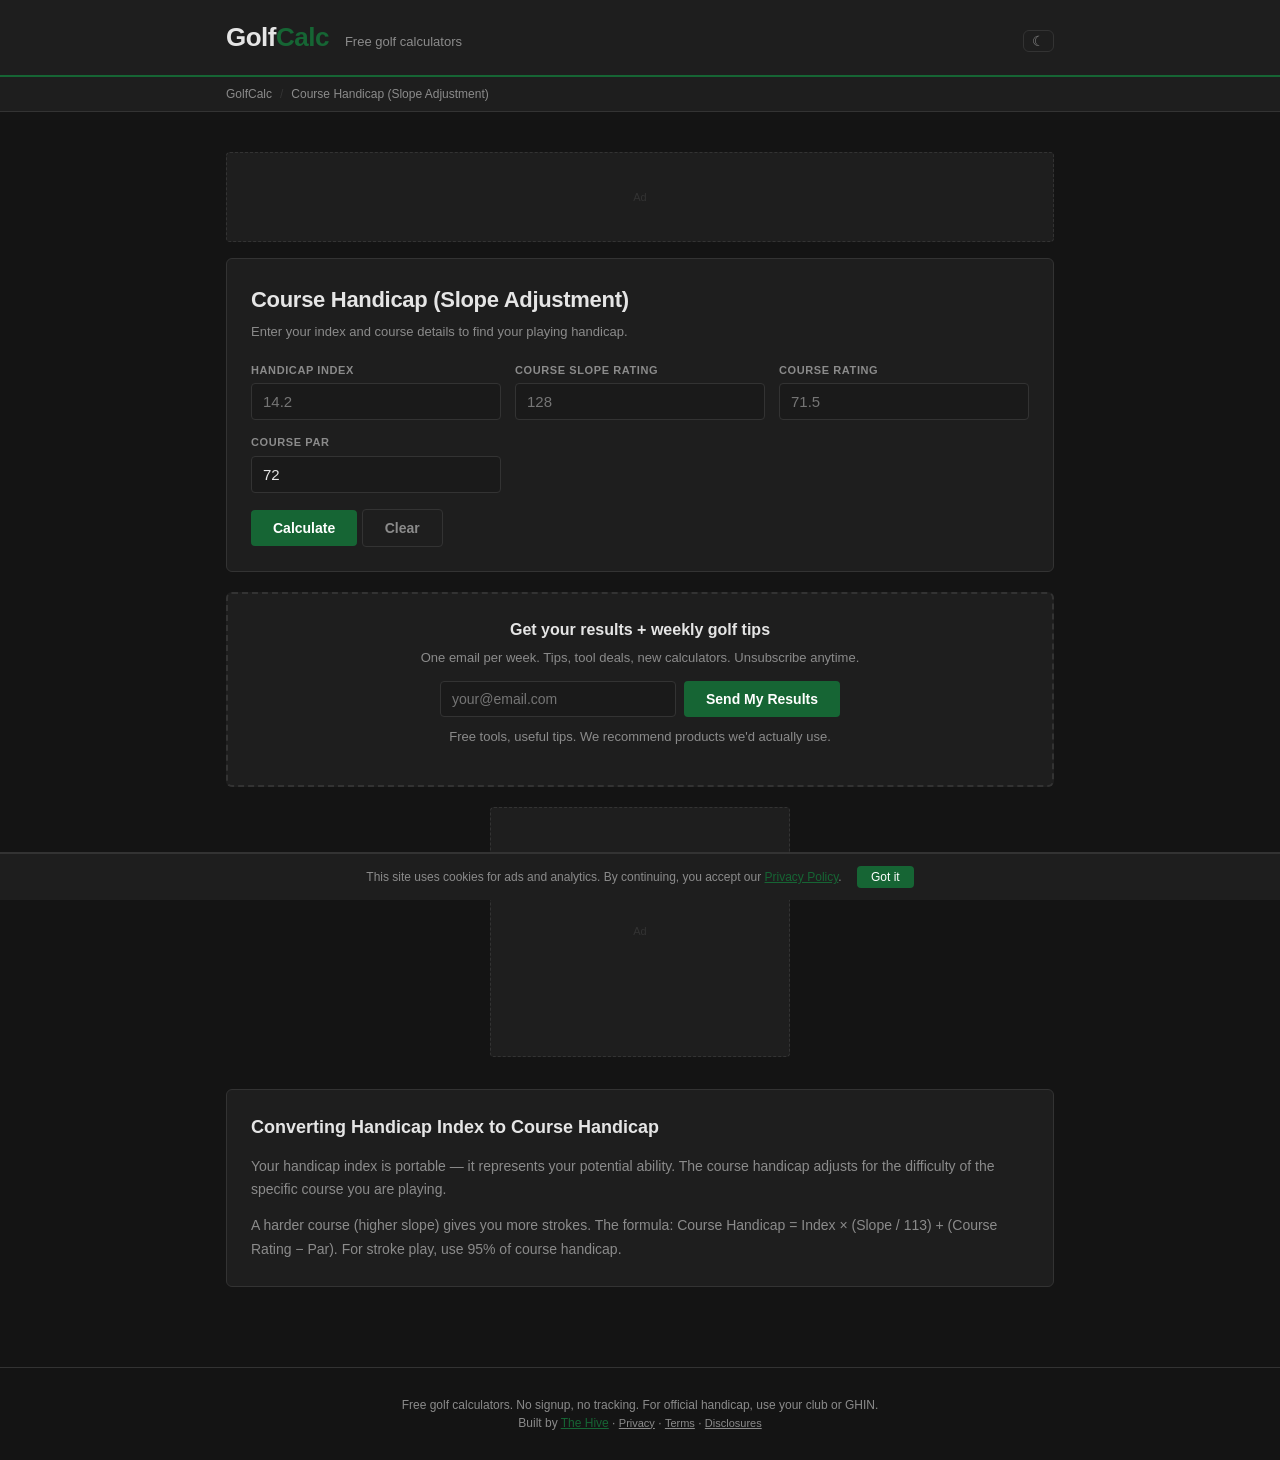
<file: slope-adjustment.html>
<!DOCTYPE html>
<html lang="en">
<head>
<meta charset="UTF-8">
<meta name="viewport" content="width=device-width, initial-scale=1.0">
<title>Course Handicap (Slope Adjustment) — GolfCalc</title>
<meta name="description" content="Golf course handicap calculator. Convert handicap index to course handicap using slope rating. Free tool.">
<meta property="og:title" content="Course Handicap (Slope Adjustment) — GolfCalc">
<meta property="og:description" content="Golf course handicap calculator. Convert handicap index to course handicap using slope rating. Free tool.">
<meta name="robots" content="index, follow">
<link rel="canonical" href="https://thehivemakes.github.io/hive-golf-calc/slope-adjustment.html">
<link rel="stylesheet" href="style.css">
<script src="js/calc-core.js"></script>
<script type="application/ld+json">
{
  "@context": "https://schema.org",
  "@type": "WebApplication",
  "name": "Course Handicap (Slope Adjustment)",
  "url": "https://thehivemakes.github.io/hive-golf-calc/slope-adjustment.html",
  "description": "Golf course handicap calculator. Convert handicap index to course handicap using slope rating. Free tool.",
  "applicationCategory": "UtilityApplication",
  "operatingSystem": "Any"
}
</script>
</head>
<body>
<header><div class="header-inner"><div class="logo">Golf<span>Calc</span></div><div class="tagline">Free golf calculators</div><button onclick="toggleTheme()" style="background:none;border:1px solid var(--border);border-radius:6px;padding:2px 8px;color:var(--muted);cursor:pointer;font-size:14px;margin-left:auto;" aria-label="Toggle dark mode">&#9790;</button></div></header>
<nav><div class="nav-inner"><a href="index.html">GolfCalc</a><span class="sep">/</span><span>Course Handicap (Slope Adjustment)</span></div></nav>
<main>
  <div class="ad-leaderboard" id="ad-top">Ad</div>
  <div class="card">
    <h1>Course Handicap (Slope Adjustment)</h1>
    <p class="subtitle">Enter your index and course details to find your playing handicap.</p>
    <div class="form-grid">
      <div class="field">
        <label for="sa_index">Handicap index</label>
        <input type="number" id="sa_index" step="0.1" placeholder="14.2">
      </div>
      <div class="field">
        <label for="sa_slope">Course slope rating</label>
        <input type="number" id="sa_slope" step="1" placeholder="128">
      </div>
      <div class="field">
        <label for="sa_rating">Course rating</label>
        <input type="number" id="sa_rating" step="0.1" placeholder="71.5">
      </div>
      <div class="field">
        <label for="sa_par">Course par</label>
        <input type="number" id="sa_par" step="1" placeholder="72" value="72">
      </div>
    </div>
    <button class="btn btn-primary" onclick="calculate()">Calculate</button>
    <button class="btn btn-ghost" onclick="clearAll()">Clear</button>
    <div class="result" id="result">
      <div class="result-row">
        <span class="result-label">Course handicap</span>
        <span class="result-value" id="sa-course-hc">—</span>
      </div>
      <div class="result-row">
        <span class="result-label">Playing handicap (95%)</span>
        <span class="result-value" id="sa-playing-hc">—</span>
      </div>
      <div class="result-row">
        <span class="result-label">Target score</span>
        <span class="result-value" id="sa-target">—</span>
      </div>
      <div class="result-note">Course Handicap = Index × (Slope / 113) + (Rating − Par). Playing Handicap = 95% of Course Handicap (for stroke play). Your target score = Par + Playing Handicap.</div>
      <div class="shop-links" style="margin-top:12px;padding-top:10px;border-top:1px solid var(--border);font-size:12px;color:var(--muted);">&#128722; Shop related: <a href="https://www.ebay.com/sch/i.html?_nkw=golf+clubs+set&mkcid=1&mkrid=711-53200-19255-0&campid=5339147838&toolid=10001" target="_blank" rel="noopener" style="color:var(--accent);text-decoration:none;font-weight:600;">Golf clubs</a> &middot; <a href="https://www.ebay.com/sch/i.html?_nkw=golf+balls+titleist&mkcid=1&mkrid=711-53200-19255-0&campid=5339147838&toolid=10001" target="_blank" rel="noopener" style="color:var(--accent);text-decoration:none;font-weight:600;">Golf balls</a> &middot; <a href="https://www.ebay.com/sch/i.html?_nkw=golf+rangefinder&mkcid=1&mkrid=711-53200-19255-0&campid=5339147838&toolid=10001" target="_blank" rel="noopener" style="color:var(--accent);text-decoration:none;font-weight:600;">Rangefinders</a><br><span style="font-size:10px;opacity:0.7;">Affiliate links — we may earn a commission at no cost to you. <a href="https://thehivemakes.com/disclosures.html" target="_blank" style="color:var(--muted);">Learn more</a></span></div>
    </div>
  </div>
  <div class="card email-capture">
    <h2>Get your results + weekly golf tips</h2>
    <p>One email per week. Tips, tool deals, new calculators. Unsubscribe anytime.</p>
    <form method="POST" action="https://buttondown.com/api/emails/embed-subscribe/thehivemakes" class="capture-form">
      <input type="email" name="email" placeholder="your@email.com" required>
      <input type="hidden" name="tag" value="golf">
      <input type="hidden" name="metadata__source" value="slope-adjustment">
      <button type="submit" class="btn btn-primary">Send My Results</button>
    </form>
    <p class="capture-note">Free tools, useful tips. We recommend products we'd actually use.</p>
  </div>

  <div class="ad-rectangle" id="ad-mid">Ad</div>
  <div class="seo-section">
    <h2>Converting Handicap Index to Course Handicap</h2>
    <p>Your handicap index is portable — it represents your potential ability. The course handicap adjusts for the difficulty of the specific course you are playing.</p>
    <p>A harder course (higher slope) gives you more strokes. The formula: Course Handicap = Index × (Slope / 113) + (Course Rating − Par). For stroke play, use 95% of course handicap.</p>
  </div>
</main>
<footer>Free golf calculators. No signup, no tracking. For official handicap, use your club or GHIN.<br>Built by <a href="https://thehivemakes.com" style="color:var(--accent)">The Hive</a> · <a href="https://thehivemakes.com/privacy.html" style="color:var(--muted);font-size:11px;">Privacy</a> · <a href="https://thehivemakes.com/terms.html" style="color:var(--muted);font-size:11px;">Terms</a> · <a href="https://thehivemakes.com/disclosures.html" style="color:var(--muted);font-size:11px;">Disclosures</a></footer>
<div id="cookie-banner" style="display:none;position:fixed;bottom:0;left:0;right:0;background:var(--card-bg);border-top:2px solid var(--border);padding:12px 16px;font-size:12px;color:var(--muted);text-align:center;z-index:9999;">This site uses cookies for ads and analytics. By continuing, you accept our <a href="https://thehivemakes.com/privacy.html" style="color:var(--accent)">Privacy Policy</a>. <button onclick="document.getElementById('cookie-banner').style.display='none';localStorage.setItem('cookie-ok','1');" style="margin-left:12px;padding:4px 14px;background:var(--accent);color:#fff;border:none;border-radius:4px;cursor:pointer;font-size:12px;">Got it</button></div>
<script>if(!localStorage.getItem('cookie-ok'))document.getElementById('cookie-banner').style.display='block';</script>
<script>

function calculate() {
  const idx = CalcCore.get('sa_index');
  const slope = CalcCore.get('sa_slope');
  const rating = CalcCore.get('sa_rating');
  const par = CalcCore.get('sa_par') || 72;
  if (isNaN(idx)||isNaN(slope)||isNaN(rating)||slope<=0) return;
  const courseHC = Math.round(idx * (slope/113) + (rating - par));
  const playingHC = Math.round(courseHC * 0.95);
  const target = par + playingHC;
  CalcCore.set('sa-course-hc', courseHC);
  CalcCore.set('sa-playing-hc', playingHC + ' (stroke play)');
  CalcCore.set('sa-target', target + ' (' + par + ' + ' + playingHC + ')');
  CalcCore.showResult();
  CalcCore.saveParams(['sa_index','sa_slope','sa_rating','sa_par']);
}

function clearAll() {
  ["sa_index", "sa_slope", "sa_rating", "sa_par"].forEach(id => {
    const el = document.getElementById(id);
    if (el) el.value = el.defaultValue || '';
  });
  document.getElementById('result').classList.remove('visible');
  history.replaceState(null, '', window.location.pathname);
}

document.addEventListener('DOMContentLoaded', () => { if (window.location.search) calculate(); });
</script>
</body>
</html>
</file>
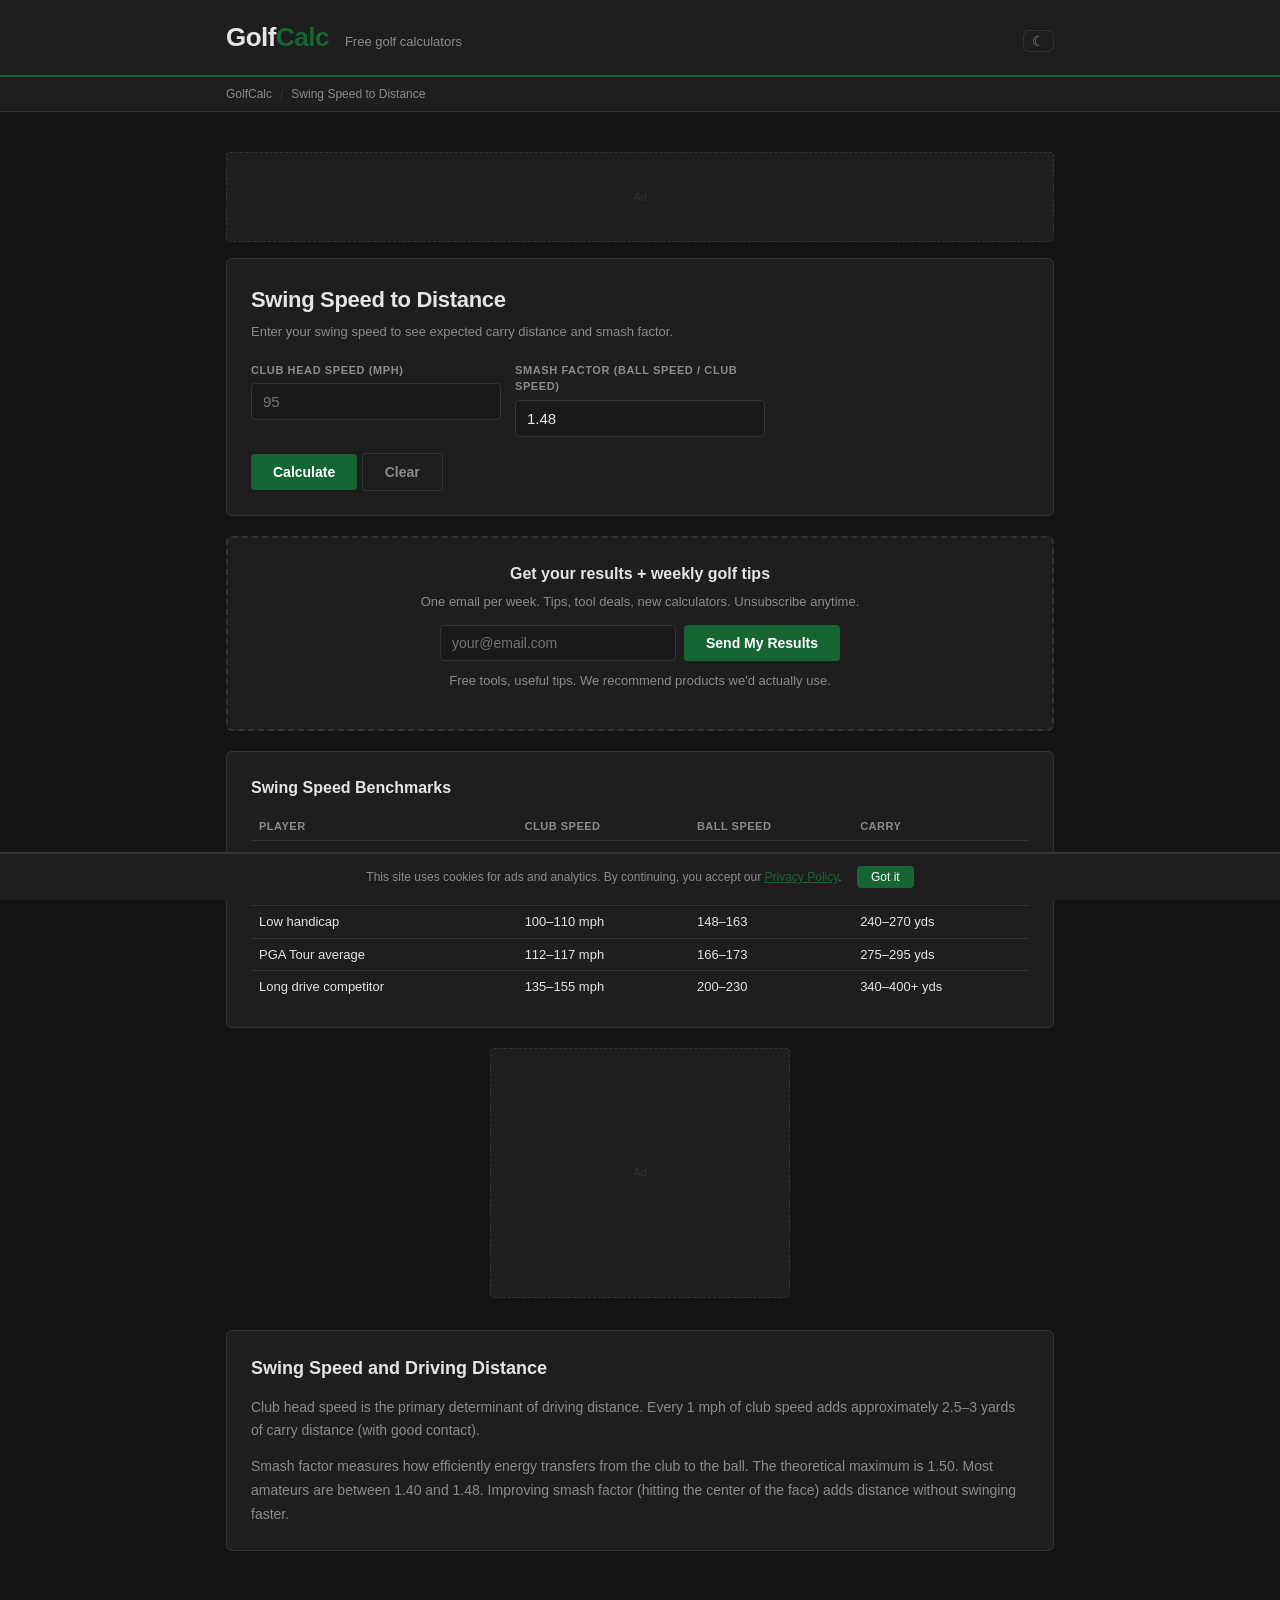
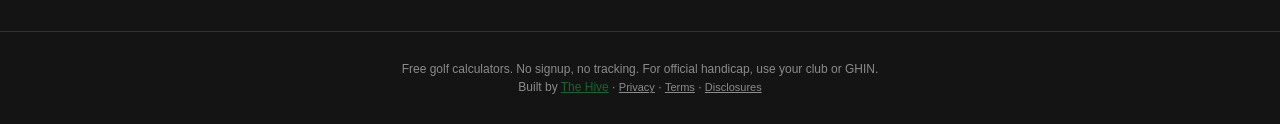
<file: swing-speed.html>
<!DOCTYPE html>
<html lang="en">
<head>
<meta charset="UTF-8">
<meta name="viewport" content="width=device-width, initial-scale=1.0">
<title>Swing Speed to Distance — GolfCalc</title>
<meta name="description" content="Golf swing speed to distance calculator. Estimate carry distance from club head speed and smash factor. Free tool.">
<meta property="og:title" content="Swing Speed to Distance — GolfCalc">
<meta property="og:description" content="Golf swing speed to distance calculator. Estimate carry distance from club head speed and smash factor. Free tool.">
<meta name="robots" content="index, follow">
<link rel="canonical" href="https://thehivemakes.github.io/hive-golf-calc/swing-speed.html">
<link rel="stylesheet" href="style.css">
<script src="js/calc-core.js"></script>
<script type="application/ld+json">
{
  "@context": "https://schema.org",
  "@type": "WebApplication",
  "name": "Swing Speed to Distance",
  "url": "https://thehivemakes.github.io/hive-golf-calc/swing-speed.html",
  "description": "Golf swing speed to distance calculator. Estimate carry distance from club head speed and smash factor. Free tool.",
  "applicationCategory": "UtilityApplication",
  "operatingSystem": "Any"
}
</script>
</head>
<body>
<header><div class="header-inner"><div class="logo">Golf<span>Calc</span></div><div class="tagline">Free golf calculators</div><button onclick="toggleTheme()" style="background:none;border:1px solid var(--border);border-radius:6px;padding:2px 8px;color:var(--muted);cursor:pointer;font-size:14px;margin-left:auto;" aria-label="Toggle dark mode">&#9790;</button></div></header>
<nav><div class="nav-inner"><a href="index.html">GolfCalc</a><span class="sep">/</span><span>Swing Speed to Distance</span></div></nav>
<main>
  <div class="ad-leaderboard" id="ad-top">Ad</div>
  <div class="card">
    <h1>Swing Speed to Distance</h1>
    <p class="subtitle">Enter your swing speed to see expected carry distance and smash factor.</p>
    <div class="form-grid">
      <div class="field">
        <label for="clubhead_speed">Club head speed (mph)</label>
        <input type="number" id="clubhead_speed" step="1" placeholder="95">
      </div>
      <div class="field">
        <label for="smash_factor">Smash factor (ball speed / club speed)</label>
        <input type="number" id="smash_factor" step="0.01" placeholder="1.48" value="1.48">
      </div>
    </div>
    <button class="btn btn-primary" onclick="calculate()">Calculate</button>
    <button class="btn btn-ghost" onclick="clearAll()">Clear</button>
    <div class="result" id="result">
      <div class="result-row">
        <span class="result-label">Ball speed</span>
        <span class="result-value" id="ss-ball-speed">—</span>
      </div>
      <div class="result-row">
        <span class="result-label">Estimated carry distance</span>
        <span class="result-value" id="ss-carry">—</span>
      </div>
      <div class="result-row">
        <span class="result-label">Estimated total distance (with roll)</span>
        <span class="result-value" id="ss-total">—</span>
      </div>
      <div class="result-row">
        <span class="result-label">Smash factor rating</span>
        <span class="result-value" id="ss-efficiency">—</span>
      </div>
      <div class="result-note">Ball speed = club speed × smash factor. Carry ≈ ball speed × 1.75. Tour average smash factor: 1.48–1.50. Max legal: 1.50. Below 1.44 indicates off-center hits.</div>
      <div class="shop-links" style="margin-top:12px;padding-top:10px;border-top:1px solid var(--border);font-size:12px;color:var(--muted);">&#128722; Shop related: <a href="https://www.ebay.com/sch/i.html?_nkw=golf+clubs+set&mkcid=1&mkrid=711-53200-19255-0&campid=5339147838&toolid=10001" target="_blank" rel="noopener" style="color:var(--accent);text-decoration:none;font-weight:600;">Golf clubs</a> &middot; <a href="https://www.ebay.com/sch/i.html?_nkw=golf+balls+titleist&mkcid=1&mkrid=711-53200-19255-0&campid=5339147838&toolid=10001" target="_blank" rel="noopener" style="color:var(--accent);text-decoration:none;font-weight:600;">Golf balls</a> &middot; <a href="https://www.ebay.com/sch/i.html?_nkw=golf+rangefinder&mkcid=1&mkrid=711-53200-19255-0&campid=5339147838&toolid=10001" target="_blank" rel="noopener" style="color:var(--accent);text-decoration:none;font-weight:600;">Rangefinders</a><br><span style="font-size:10px;opacity:0.7;">Affiliate links — we may earn a commission at no cost to you. <a href="https://thehivemakes.com/disclosures.html" target="_blank" style="color:var(--muted);">Learn more</a></span></div>
    </div>
  </div>
  <div class="card email-capture">
    <h2>Get your results + weekly golf tips</h2>
    <p>One email per week. Tips, tool deals, new calculators. Unsubscribe anytime.</p>
    <form method="POST" action="https://buttondown.com/api/emails/embed-subscribe/thehivemakes" class="capture-form">
      <input type="email" name="email" placeholder="your@email.com" required>
      <input type="hidden" name="tag" value="golf">
      <input type="hidden" name="metadata__source" value="swing-speed">
      <button type="submit" class="btn btn-primary">Send My Results</button>
    </form>
    <p class="capture-note">Free tools, useful tips. We recommend products we'd actually use.</p>
  </div>
  <div class="card">
    <h2 style="font-size:16px;font-weight:700;margin-bottom:12px;">Swing Speed Benchmarks</h2>
    <table class="ref-table" id="ref-table">
      <thead><tr><th>Player</th><th>Club Speed</th><th>Ball Speed</th><th>Carry</th></tr></thead>
      <tbody>
        <tr><td>Senior amateur</td><td>80–90 mph</td><td>118–133</td><td>190–215 yds</td></tr>
        <tr><td>Average male amateur</td><td>90–100 mph</td><td>133–148</td><td>215–240 yds</td></tr>
        <tr><td>Low handicap</td><td>100–110 mph</td><td>148–163</td><td>240–270 yds</td></tr>
        <tr><td>PGA Tour average</td><td>112–117 mph</td><td>166–173</td><td>275–295 yds</td></tr>
        <tr><td>Long drive competitor</td><td>135–155 mph</td><td>200–230</td><td>340–400+ yds</td></tr>
      </tbody>
    </table>
  </div>
  <div class="ad-rectangle" id="ad-mid">Ad</div>
  <div class="seo-section">
    <h2>Swing Speed and Driving Distance</h2>
    <p>Club head speed is the primary determinant of driving distance. Every 1 mph of club speed adds approximately 2.5–3 yards of carry distance (with good contact).</p>
    <p>Smash factor measures how efficiently energy transfers from the club to the ball. The theoretical maximum is 1.50. Most amateurs are between 1.40 and 1.48. Improving smash factor (hitting the center of the face) adds distance without swinging faster.</p>
  </div>
</main>
<footer>Free golf calculators. No signup, no tracking. For official handicap, use your club or GHIN.<br>Built by <a href="https://thehivemakes.com" style="color:var(--accent)">The Hive</a> · <a href="https://thehivemakes.com/privacy.html" style="color:var(--muted);font-size:11px;">Privacy</a> · <a href="https://thehivemakes.com/terms.html" style="color:var(--muted);font-size:11px;">Terms</a> · <a href="https://thehivemakes.com/disclosures.html" style="color:var(--muted);font-size:11px;">Disclosures</a></footer>
<div id="cookie-banner" style="display:none;position:fixed;bottom:0;left:0;right:0;background:var(--card-bg);border-top:2px solid var(--border);padding:12px 16px;font-size:12px;color:var(--muted);text-align:center;z-index:9999;">This site uses cookies for ads and analytics. By continuing, you accept our <a href="https://thehivemakes.com/privacy.html" style="color:var(--accent)">Privacy Policy</a>. <button onclick="document.getElementById('cookie-banner').style.display='none';localStorage.setItem('cookie-ok','1');" style="margin-left:12px;padding:4px 14px;background:var(--accent);color:#fff;border:none;border-radius:4px;cursor:pointer;font-size:12px;">Got it</button></div>
<script>if(!localStorage.getItem('cookie-ok'))document.getElementById('cookie-banner').style.display='block';</script>
<script>

function calculate() {
  const cs = CalcCore.get('clubhead_speed');
  const sf = CalcCore.get('smash_factor');
  if (isNaN(cs)||isNaN(sf)||cs<=0||sf<=0) return;

  const ballSpeed = cs * sf;
  const carry = ballSpeed * 1.75;
  const total = carry * 1.12;

  let rating;
  if (sf >= 1.48) rating = 'Excellent (tour-quality contact)';
  else if (sf >= 1.44) rating = 'Good (solid contact)';
  else if (sf >= 1.40) rating = 'Average (room for improvement)';
  else rating = 'Below average (likely off-center hits)';

  CalcCore.set('ss-ball-speed', CalcCore.fmt(ballSpeed, 0) + ' mph');
  CalcCore.set('ss-carry', CalcCore.fmtInt(carry) + ' yards');
  CalcCore.set('ss-total', CalcCore.fmtInt(total) + ' yards (est. with roll)');
  CalcCore.set('ss-efficiency', sf.toFixed(2) + ' \u2014 ' + rating);
  CalcCore.showResult();
  CalcCore.saveParams(['clubhead_speed','smash_factor']);
}

function clearAll() {
  ["clubhead_speed", "smash_factor"].forEach(id => {
    const el = document.getElementById(id);
    if (el) el.value = el.defaultValue || '';
  });
  document.getElementById('result').classList.remove('visible');
  history.replaceState(null, '', window.location.pathname);
}

document.addEventListener('DOMContentLoaded', () => { if (window.location.search) calculate(); });
</script>
</body>
</html>
</file>
<file: style.css>
/* GolfCalc — shared stylesheet */
/* Colors: green tint + masters green */

*, *::before, *::after { box-sizing: border-box; margin: 0; padding: 0; }

:root, [data-theme="light"] {
  --bg:        #f0fdf4;
  --card-bg:   #ffffff;
  --accent:    #166534;
  --text:      #1a1a1a;
  --muted:     #6b7280;
  --border:    #bbf7d0;
  --input-bg:  #f7fdf9;
  --result-bg: #dcfce7;
  --result-fg: #166534;
  --tag-bg:    #bbf7d0;
}
[data-theme="dark"] {
  --bg:        #141414;
  --card-bg:   #1e1e1e;
  --accent:    #166534;
  --text:      #e5e5e5;
  --muted:     #8b8b8b;
  --border:    #333333;
  --input-bg:  #1a1a1a;
  --result-bg: #1a1a1a;
  --result-fg: #166534;
  --tag-bg:    #2a2a2a;
}

body {
  font-family: -apple-system, BlinkMacSystemFont, "Segoe UI", Roboto, sans-serif;
  background: var(--bg); color: var(--text); line-height: 1.5; min-height: 100vh;
  transition: background-color 0.3s, color 0.3s;
}
header { background: var(--card-bg); border-bottom: 2px solid var(--accent); padding: 18px 0; }
.header-inner {
  max-width: 860px; margin: 0 auto; padding: 0 16px;
  display: flex; align-items: baseline; gap: 16px;
}
.logo { font-size: 26px; font-weight: 800; letter-spacing: -0.5px; color: var(--text); }
.logo span { color: var(--accent); }
.tagline { font-size: 13px; color: var(--muted); }
nav { background: var(--card-bg); border-bottom: 1px solid var(--border); padding: 8px 0; }
.nav-inner {
  max-width: 860px; margin: 0 auto; padding: 0 16px;
  display: flex; gap: 8px; align-items: center; font-size: 12px; color: var(--muted);
}
.nav-inner a { color: var(--muted); text-decoration: none; }
.nav-inner a:hover { color: var(--accent); }
.nav-inner .sep { color: var(--border); }
main { max-width: 860px; margin: 0 auto; padding: 24px 16px 48px; }
.card {
  background: var(--card-bg); border: 1px solid var(--border); border-radius: 6px;
  padding: 24px; margin-bottom: 20px;
}
.card h1 { font-size: 22px; font-weight: 700; margin-bottom: 6px; letter-spacing: -0.3px; }
.card .subtitle { font-size: 13px; color: var(--muted); margin-bottom: 20px; }
.form-grid {
  display: grid; grid-template-columns: repeat(auto-fill, minmax(200px, 1fr));
  gap: 14px; margin-bottom: 16px;
}
.field { display: flex; flex-direction: column; gap: 5px; }
.field label {
  font-size: 11px; font-weight: 600; text-transform: uppercase;
  letter-spacing: 0.6px; color: var(--muted);
}
.field input, .field select {
  background: var(--input-bg); border: 1px solid var(--border); border-radius: 4px;
  color: var(--text); font-size: 15px; padding: 9px 11px; width: 100%;
  transition: border-color 0.15s;
}
.field input:focus, .field select:focus { outline: none; border-color: var(--accent); }
.field select option { background: var(--input-bg); }
.radio-group { display: flex; gap: 12px; margin-bottom: 16px; flex-wrap: wrap; }
.radio-group label {
  display: flex; align-items: center; gap: 6px; font-size: 13px; color: var(--text);
  cursor: pointer; padding: 6px 12px; border: 1px solid var(--border);
  border-radius: 4px; transition: border-color 0.15s;
}
.radio-group input[type="radio"] { accent-color: var(--accent); }
.radio-group label:has(input:checked) { border-color: var(--accent); background: var(--tag-bg); }
.btn {
  display: inline-block; padding: 10px 22px; font-size: 14px; font-weight: 600;
  border: none; border-radius: 4px; cursor: pointer; transition: background 0.15s;
  text-decoration: none;
}
.btn-primary { background: var(--accent); color: #fff; }
.btn-primary:hover { opacity: 0.85; }
.btn-ghost { background: transparent; border: 1px solid var(--border); color: var(--muted); }
.btn-ghost:hover { border-color: var(--accent); color: var(--text); }
.result {
  background: var(--result-bg); border: 1px solid var(--border); border-radius: 4px;
  padding: 16px 20px; margin-top: 16px; display: none;
}
.result.visible { display: block; }
.result-row {
  display: flex; justify-content: space-between; align-items: baseline;
  padding: 5px 0; border-bottom: 1px solid var(--border); gap: 12px;
}
.result-row:last-child { border-bottom: none; }
.result-label { font-size: 12px; color: var(--muted); flex-shrink: 0; }
.result-value { font-size: 16px; font-weight: 700; color: var(--result-fg); text-align: right; }
.result-note {
  font-size: 12px; color: var(--muted); margin-top: 10px; line-height: 1.6;
  padding-top: 10px; border-top: 1px solid var(--border);
}
.ref-table { width: 100%; border-collapse: collapse; font-size: 13px; margin-top: 6px; }
.ref-table th {
  font-size: 11px; font-weight: 600; text-transform: uppercase; letter-spacing: 0.5px;
  color: var(--muted); text-align: left; padding: 6px 8px; border-bottom: 1px solid var(--border);
}
.ref-table td { padding: 6px 8px; border-bottom: 1px solid var(--border); color: var(--text); }
.ref-table tr:last-child td { border-bottom: none; }
.ref-table tr.highlight td { color: var(--accent); font-weight: 600; }
.ad-leaderboard {
  width: 100%; height: 90px; background: var(--card-bg); border: 1px dashed var(--border);
  border-radius: 4px; display: flex; align-items: center; justify-content: center;
  font-size: 11px; color: var(--border); margin: 16px 0;
}
.ad-rectangle {
  width: 300px; height: 250px; background: var(--card-bg); border: 1px dashed var(--border);
  border-radius: 4px; display: flex; align-items: center; justify-content: center;
  font-size: 11px; color: var(--border); margin: 16px auto;
}
.tools-grid {
  display: grid; grid-template-columns: repeat(auto-fill, minmax(220px, 1fr));
  gap: 14px; margin: 20px 0;
}
.tool-card {
  background: var(--card-bg); border: 1px solid var(--border); border-radius: 6px;
  padding: 18px; text-decoration: none; color: var(--text);
  transition: border-color 0.15s, transform 0.15s; display: block;
}
.tool-card:hover { border-color: var(--accent); transform: translateY(-2px); }
.tool-card h3 { font-size: 15px; font-weight: 700; margin-bottom: 4px; }
.tool-card p { font-size: 12px; color: var(--muted); }
.tool-card-tag {
  display: inline-block; background: var(--tag-bg); color: var(--accent);
  font-size: 10px; font-weight: 700; text-transform: uppercase; letter-spacing: 0.6px;
  padding: 2px 6px; border-radius: 3px; margin-bottom: 8px;
}
.hero {
  background: var(--card-bg); border: 1px solid var(--border); border-radius: 6px;
  padding: 32px 24px; margin-bottom: 24px; text-align: center;
}
.hero h1 { font-size: 32px; font-weight: 800; letter-spacing: -0.5px; margin-bottom: 10px; }
.hero h1 span { color: var(--accent); }
.hero p { font-size: 15px; color: var(--muted); max-width: 520px; margin: 0 auto; line-height: 1.6; }
.badge {
  display: inline-block; background: var(--tag-bg); color: var(--accent);
  font-size: 11px; font-weight: 700; text-transform: uppercase; letter-spacing: 0.8px;
  padding: 3px 8px; border-radius: 3px; margin-bottom: 14px;
}
.seo-section {
  background: var(--card-bg); border: 1px solid var(--border); border-radius: 6px;
  padding: 24px; margin-top: 32px;
}
.seo-section h2 { font-size: 18px; font-weight: 700; margin-bottom: 14px; }
.seo-section p { font-size: 14px; color: var(--muted); margin-bottom: 12px; line-height: 1.7; }
.seo-section p:last-child { margin-bottom: 0; }
.email-capture {
  background: var(--card-bg); border: 2px dashed var(--border); border-radius: 6px;
  padding: 24px; margin-top: 20px; text-align: center;
}
.email-capture h2 { font-size: 16px; font-weight: 700; margin-bottom: 6px; }
.email-capture > p { font-size: 13px; color: var(--muted); margin-bottom: 14px; }
.capture-form {
  display: flex; gap: 8px; max-width: 400px; margin: 0 auto;
}
.capture-form input[type="email"] {
  flex: 1; background: var(--input-bg); border: 1px solid var(--border); border-radius: 4px;
  color: var(--text); font-size: 14px; padding: 9px 11px;
}
.capture-form input[type="email"]:focus { outline: none; border-color: var(--accent); }
.capture-note { font-size: 11px; color: var(--muted); margin-top: 10px; }
@media (max-width: 480px) {
  .capture-form { flex-direction: column; }
}
footer {
  text-align: center; padding: 28px 16px; font-size: 12px; color: var(--muted);
  border-top: 1px solid var(--border); margin-top: 32px;
}
@media (max-width: 600px) {
  .form-grid { grid-template-columns: 1fr 1fr; }
  .tools-grid { grid-template-columns: 1fr 1fr; }
  .header-inner { flex-direction: column; gap: 4px; }
  .result-row { flex-direction: column; gap: 2px; }
  .result-value { text-align: left; }
}
@media (max-width: 400px) {
  .form-grid { grid-template-columns: 1fr; }
  .tools-grid { grid-template-columns: 1fr; }
}
@media print {
  header, nav, footer, .ad-leaderboard, .ad-rectangle, .btn { display: none; }
  .result { display: block !important; border: 1px solid #000; }
  body { background: #fff; color: #000; }
}
</file>
